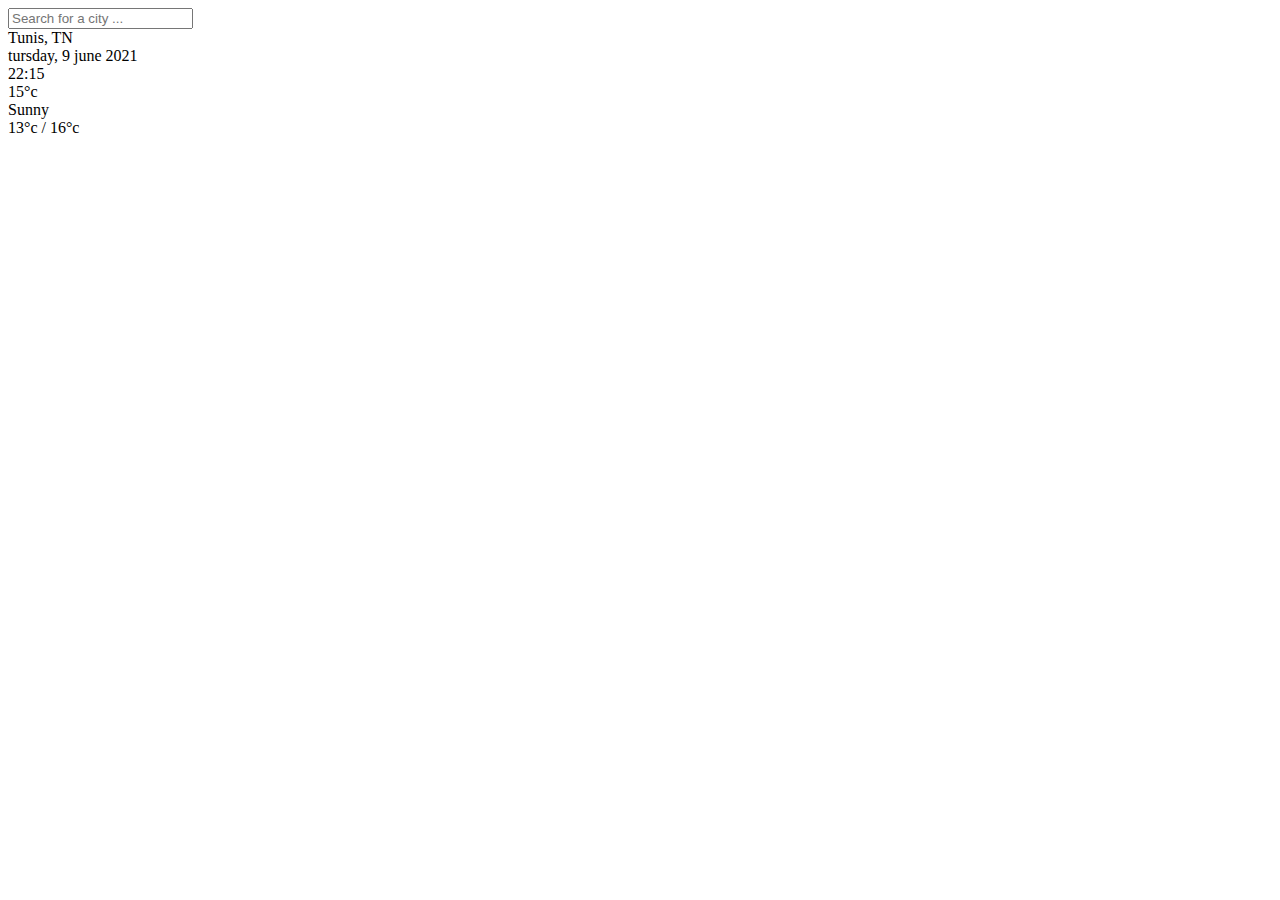
<file: index.html>
<!DOCTYPE html>
<html lang="en">
<head>
    <meta charset="UTF-8">
    <meta http-equiv="X-UA-Compatible" content="IE=edge">
    <meta name="viewport" content="width=device-width, initial-scale=1.0">
    <title>Weather App</title>
</head>
<body>
    <div class="app-wrap">
        <header>
            <input type="text" autocomplete="off" class="search-box" placeholder="Search for a city ...">
        </header>
        <main>
            <section class="location">
                    <div class="city">Tunis, TN</div>
                    <div class="date">tursday, 9 june 2021</div>
                    <div class="time">22:15</div>
            </section>
            <div class="current">
                <div class="temp">15<span>°c</span></div>
                <div class="weather">Sunny</div>
                <div class="hi-low">13°c / 16°c</div>
            </div>
            <div class="chart">
                <canvas id="myChart"></canvas>
            </div>
        </main>
    </div>
    <script src="chart.js"></script>
</body>
</html>
</file>
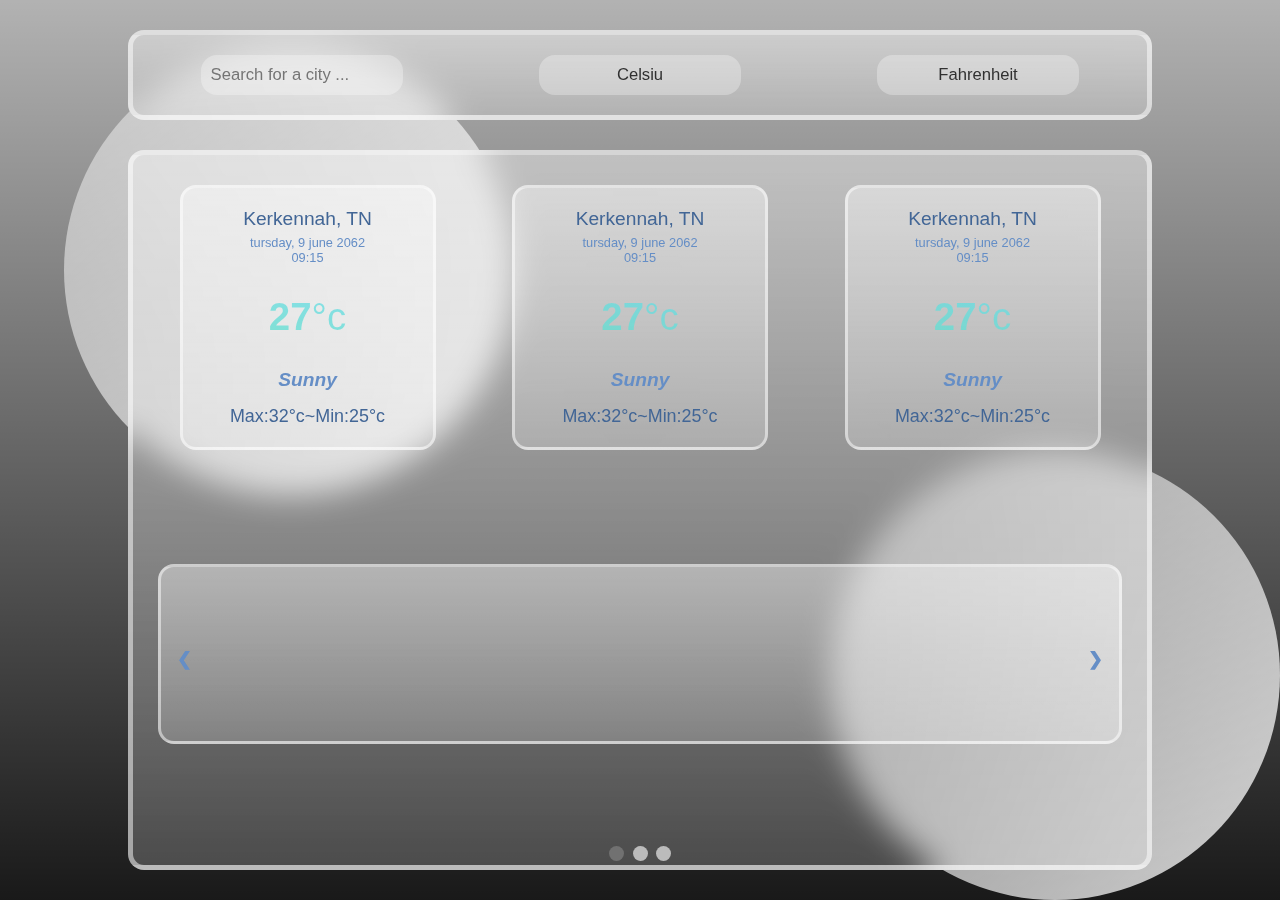
<file: home.html>
<!DOCTYPE html>
<html lang="en">
    <head>
        <meta charset="UTF-8">
        <meta http-equiv="X-UA-Compatible" content="IE=edge">
        <meta name="viewport" content="width=device-width, initial-scale=1.0">
        <link rel="stylesheet" href="home.css">
        <title>Document</title>
    </head>
    <body>
        <div class="header-container">
            <header>
                <input type="text" autocomplete="off" class="search-box" placeholder="Search for a city ...">
                <input class="celsius-btn" type="button" value="Celsiu">
                <input class="fahrenheit-btn" type="button" value="Fahrenheit">
            </header>
        </div>
            <div class="glass">
                <div class="container">
                    <div class="card">
                        <div class="content">
                            <div class="location">
                                <div class="city">Kerkennah, TN</div>
                                <div class="date">tursday, 9 june 2062</div>
                                <div class="time">09:15</div>
                            </div>
                            <div class="current">
                                <div class="temp">27<span>°c</span></div>
                                <div class="weather">Sunny</div>
                                <div class="hi-low">Max:32°c~Min:25°c</div>
                            </div>
                        </div>
                    </div>
                    <div class="card">
                        <div class="content">
                            <div class="location">
                                <div class="city">Kerkennah, TN</div>
                                <div class="date">tursday, 9 june 2062</div>
                                <div class="time">09:15</div>
                            </div>
                            <div class="current">
                                <div class="temp">27<span>°c</span></div>
                                <div class="weather">Sunny</div>
                                <div class="hi-low">Max:32°c~Min:25°c</div>
                            </div>
                        </div>
                    </div>                
                    <div class="card">
                        <div class="content">
                            <div class="location">
                                <div class="city">Kerkennah, TN</div>
                                <div class="date">tursday, 9 june 2062</div>
                                <div class="time">09:15</div>
                            </div>
                            <div class="current">
                                <div class="temp">27<span>°c</span></div>
                                <div class="weather">Sunny</div>
                                <div class="hi-low">Max:32°c~Min:25°c</div>
                            </div>
                        </div> 
                    </div>
                </div>
                <!-- Slideshow container -->
                <div class="slideshow-container">

                <!-- Full-width images with number and caption text -->

                    <div class="mySlides fade ">
                        <div class="full-card one"></div>
                    </div>

                    <div class="mySlides fade ">
                        <div class="full-card two"></div>
                    </div>

                    <div class="mySlides fade ">
                        <div class="full-card three"></div>
                    </div>
                    <!-- Next and previous buttons -->
                    <a class="prev" onclick="plusSlides(-1)">&#10094;</a>
                    <a class="next" onclick="plusSlides(1)">&#10095;</a>
                    </div>
                    <br>

                    <!-- The dots/circles -->
                    <div style="text-align:center">
                    <span class="dot" onclick="currentSlide(1)"></span>
                    <span class="dot" onclick="currentSlide(2)"></span>
                    <span class="dot" onclick="currentSlide(3)"></span>

                </div> 
            </div>
            <div class="circle1"></div>
            <div class="circle2"></div>
        <script src="main.js"></script>
    </body>
</html>
</file>
<file: home.css>
* {
    margin: 0;
    padding: 0;
    box-sizing: border-box;
}

body {
    margin: 0;
    padding: 0;
    height: 100vh;
    background: linear-gradient(to bottom, #44a08d, #093637);
    font-family: "Inter", sans-serif;
    display: flex;
    flex-direction: column;
    align-items: center;
    justify-content: space-evenly;
}

.circle1,
.circle2 {
  height: 50vh;
  width: 50vh;
  border-radius: 50%;
  position: fixed;
  z-index: -2;
  background: linear-gradient(to right bottom, rgba(255, 255, 255, 0.4), rgba(255, 255, 255, 0.8));
}
.circle1 {
  top: 5%;
  left: 5%;
}

.circle2 {
  bottom: 0%;
  right: 0%;
}

.header-container {
  display: flex;
  justify-content: center;
  align-items: center;
  height: 10vh;
  width: 80vw;
  background: linear-gradient(
        to bottom,
        rgba(255, 255, 255, 0.4),
        rgba(255, 255, 255, 0.2)
      );
  border-radius: 16px;
  margin-top: 20px;
  border: 5px solid rgba(255, 255, 255, 0.5);
  backdrop-filter: blur(1rem);

}

.glass {
    margin-bottom: 20px;
    margin-top: 20px;
    display: flex;
    flex-direction: column;
    height: 80vh;
    width: 80vw;
    background: linear-gradient(to bottom,
      rgba(255, 255, 255, 0.4), rgba(255, 255, 255, 0.2)
    );
    border-radius: 16px;
    z-index: 2;
    backdrop-filter: blur(1rem);
    border: 5px solid rgba(255, 255, 255, 0.5);
  }

header {
    display: flex;
    justify-content: space-around;
    align-items: center;
    width: 100%;

}

header input {
    width: 20%;
    padding: 10px;
    border: none;
    outline: none;
    background-color: rgba(255, 255, 255, 0.3);
    border-radius: 16px;
    color: #313131;
    font-size: 1.3vw;
    font-weight: 300;
    transition: 0.2s ease-out;
    cursor: pointer;
}

header input:focus {
    background-color: rgba(255, 255, 255, 0.6);
}

.container {
    position: relative;
    max-width: 100vw;
    display: flex;
    align-items: center;
    justify-content: space-evenly;
    flex-wrap: wrap;
    z-index: 1;
}

.card {
    width: 20vw;
    max-height: 40vh;
    position: relative;
    margin: 30px;
    background: linear-gradient(rgba(255, 255, 255, 0.4), rgba(255, 255, 255, 0.2)) ;
    border-radius: 30px;
    box-shadow: inset -5px -5px 250px rgba(255, 255, 255, 0.04);
    display: flex;
    flex-direction: column;
    align-items: center;
    justify-content: center;
    z-index: 2;
    border-radius: 16px;
    border: 3px solid rgba(255, 255, 255, 0.5);}


.card:hover { 
    transform:scale(1.1);
    z-index:1000;
    background-size:100%; 
    background-color: rgba(255, 255, 255, 0.6);

  }



.card .content {
    width: 100%;
    height: 100%;
    padding: 20px;
    text-align: center;
}

.location .city {
    color : #426696;
    font-size: 1.5vw;
    font-weight: 500;
    margin-bottom: 5px;
}

.location .date,
.location .time {
    color: #658ec6;
    font-size: 1vw;
}


.current .temp {
    background: linear-gradient(to right top, #65dfc9, #6cdbeb);
    -webkit-background-clip: text;
    -webkit-text-fill-color: transparent;
    font-size: 3vw;
    font-weight: 900;
    margin: 30px 0px;
    opacity: 0.8;
}

.current .temp span {
    font-weight: 500;
}

.current .weather {
    color: #658ec6;
    font-size: 1.5vw;
    font-weight: 700;
    font-style: italic;
    margin-bottom: 15px;
    align-content: center;
}

.current .hi-low {
    color: #426696;
    font-size: 1.4vw;
    font-weight: 500;
}

/* slide show for mini temp */

.slideshow-container {
    max-width: 900;
    height: 20vh;
    position: relative;
    margin: auto;
  }
  
  /* Hide the images by default */
  .mySlides {
    display: none;
  }
  
  /* Next & previous buttons */
  .prev, .next {
    cursor: pointer;
    position: absolute;
    top: 50%;
    width: auto;
    margin-top: -22px;
    padding: 16px;
    color:#658ec6;
    font-weight: bold;
    font-size: 18px;
    transition: 0.6s ease;
    border-radius: 0 3px 3px 0;
    user-select: none;
  }
  
  /* Position the "next button" to the right */
  .next {
    right: 0;
    border-radius: 3px 0 0 3px;
  }
  
  /* On hover, add a black background color with a little bit see-through */
  .prev:hover, .next:hover {
    background-color: rgba(255, 255, 255, 0.6);
  }
  
  /* The dots/bullets/indicators */
  .dot {
    cursor: pointer;
    height: 15px;
    width: 15px;
    margin: 0 2px;
    background-color: #bbb;
    border-radius: 50%;
    display: inline-block;
    transition: background-color 0.6s ease;
  }
  
  .active, .dot:hover {
    background-color: #717171;
  }
  
  /* Fading animation */
  .fade {
    -webkit-animation-name: fade;
    -webkit-animation-duration: 1.5s;
    animation-name: fade;
    animation-duration: 1.5s;
  }
  
  @-webkit-keyframes fade {
    from {opacity: .4}
    to {opacity: 1}
  }
  
  @keyframes fade {
    from {opacity: .4}
    to {opacity: 1}
  }
  
  .slideshow-container {

    width: 95%;
    border-radius: 16px;
    background: linear-gradient(rgba(255, 255, 255, 0.4), rgba(255, 255, 255, 0.2)) ;
    border: 3px solid rgba(255, 255, 255, 0.5);
  }
</file>
